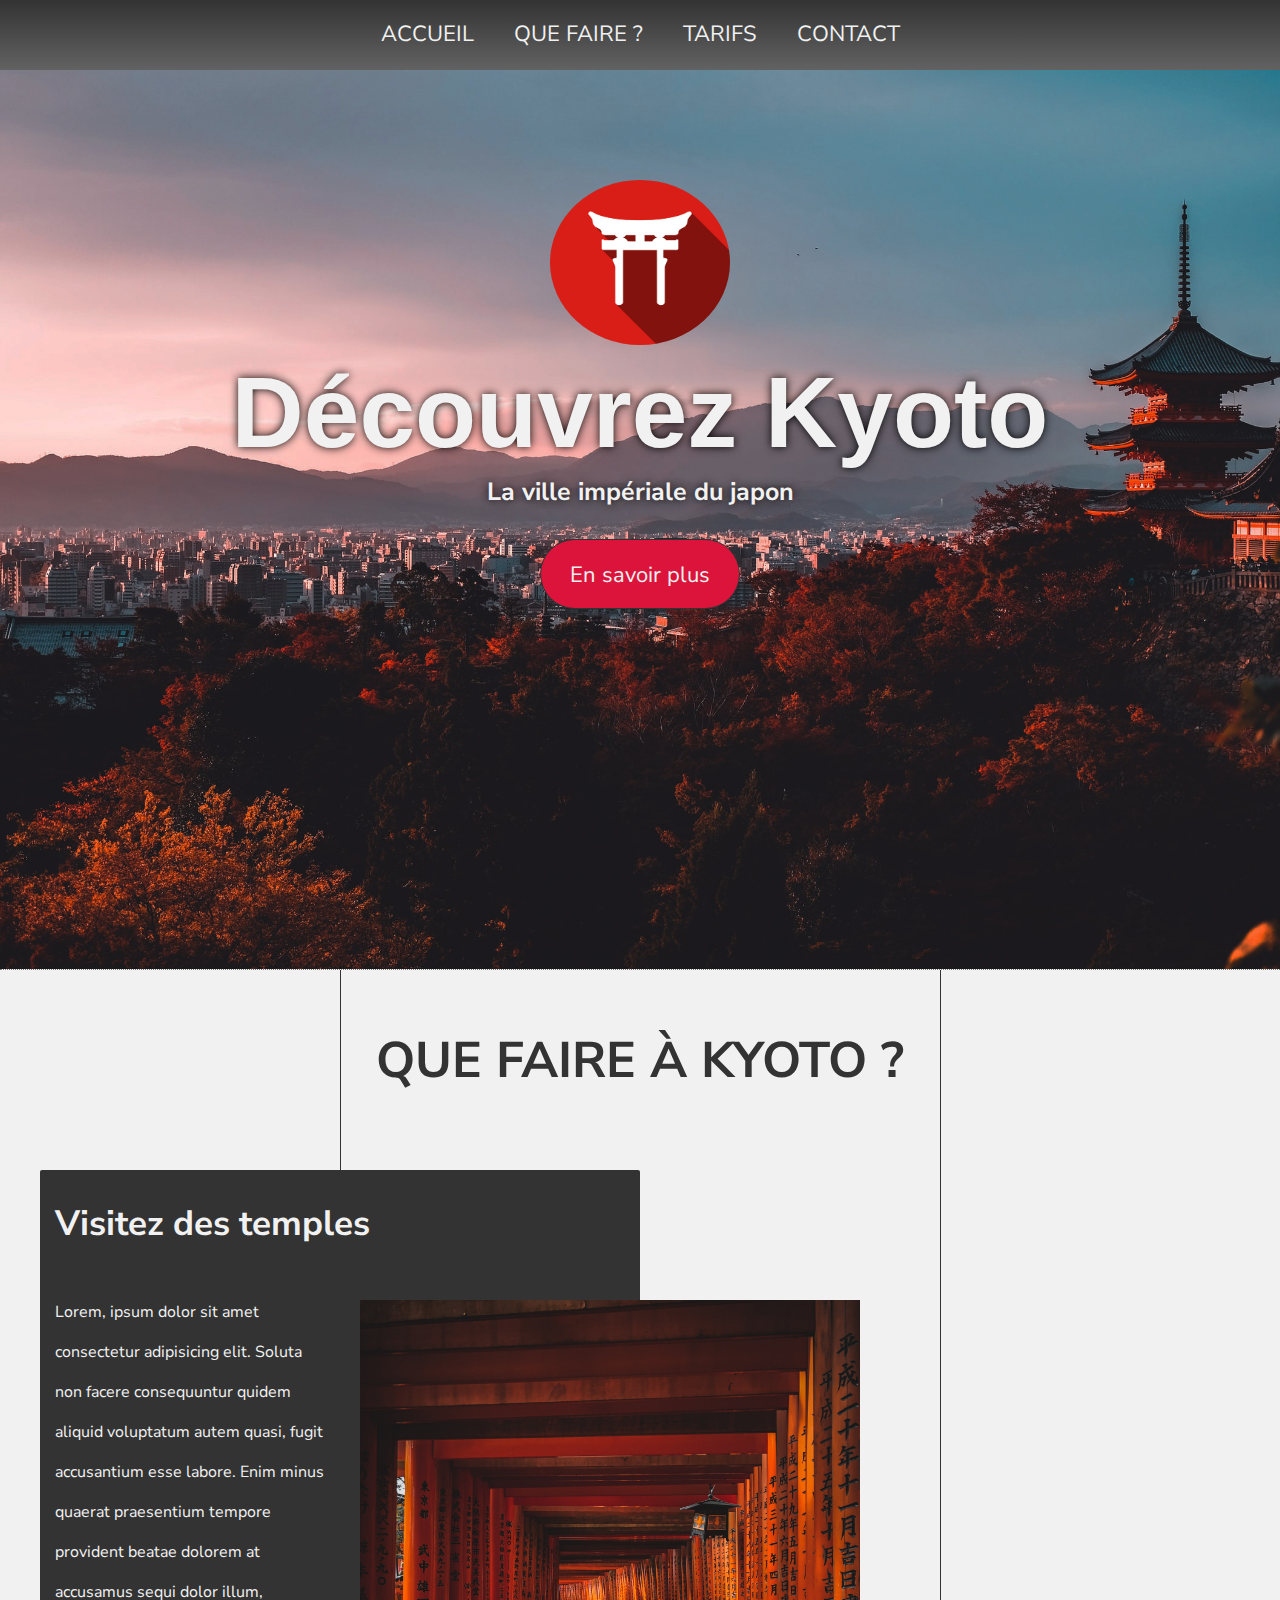
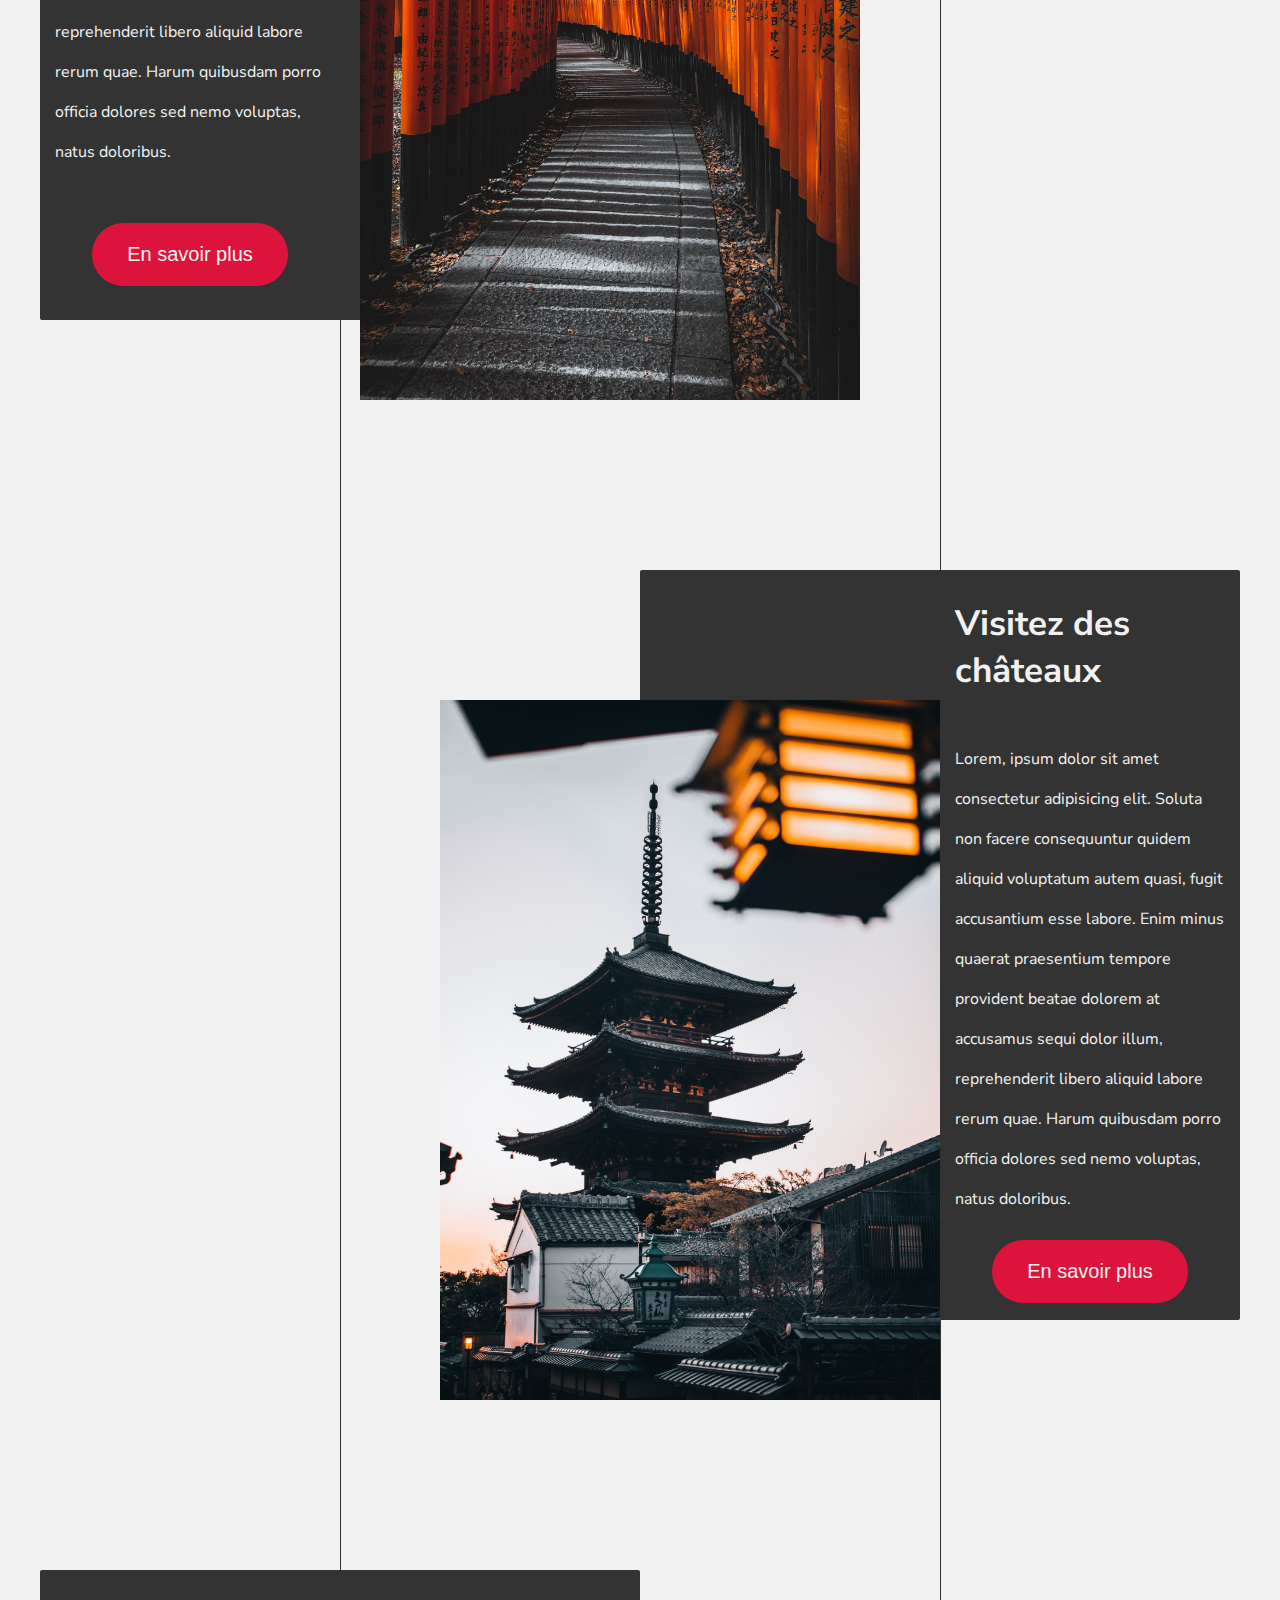
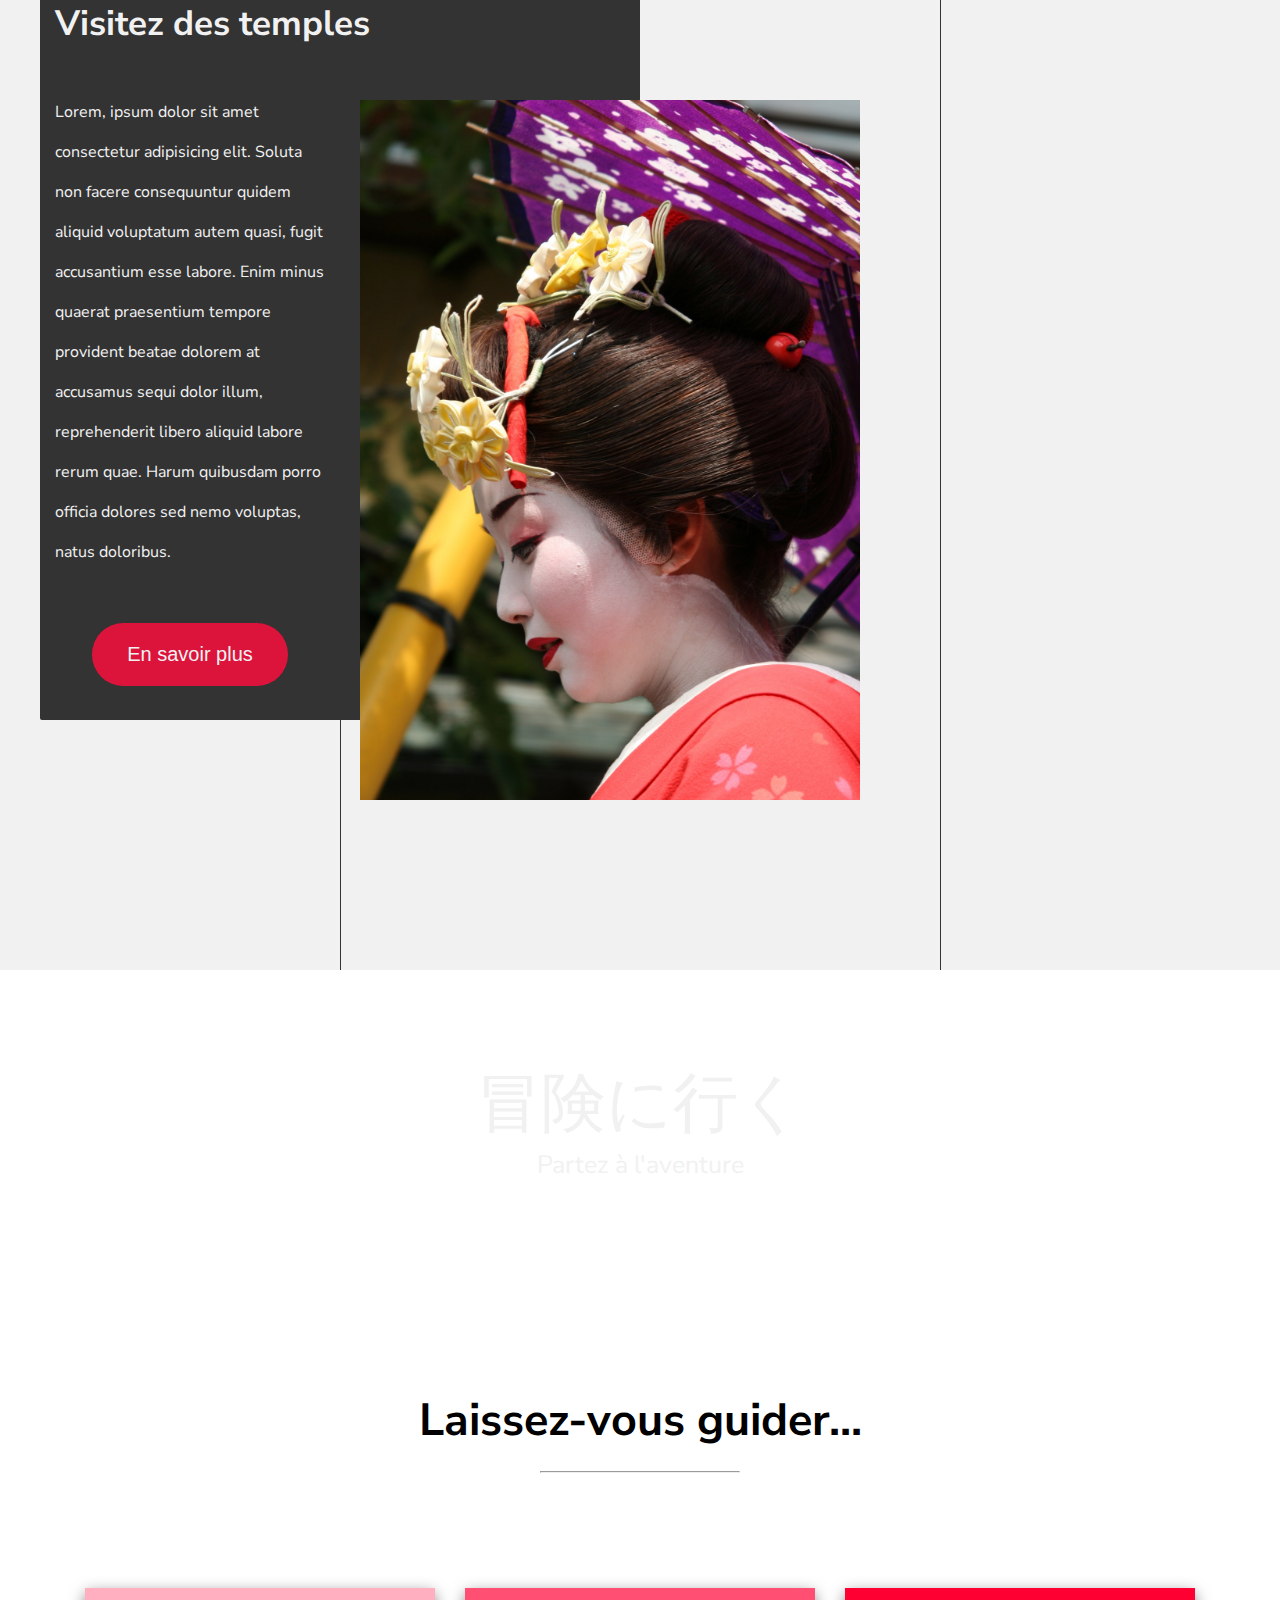
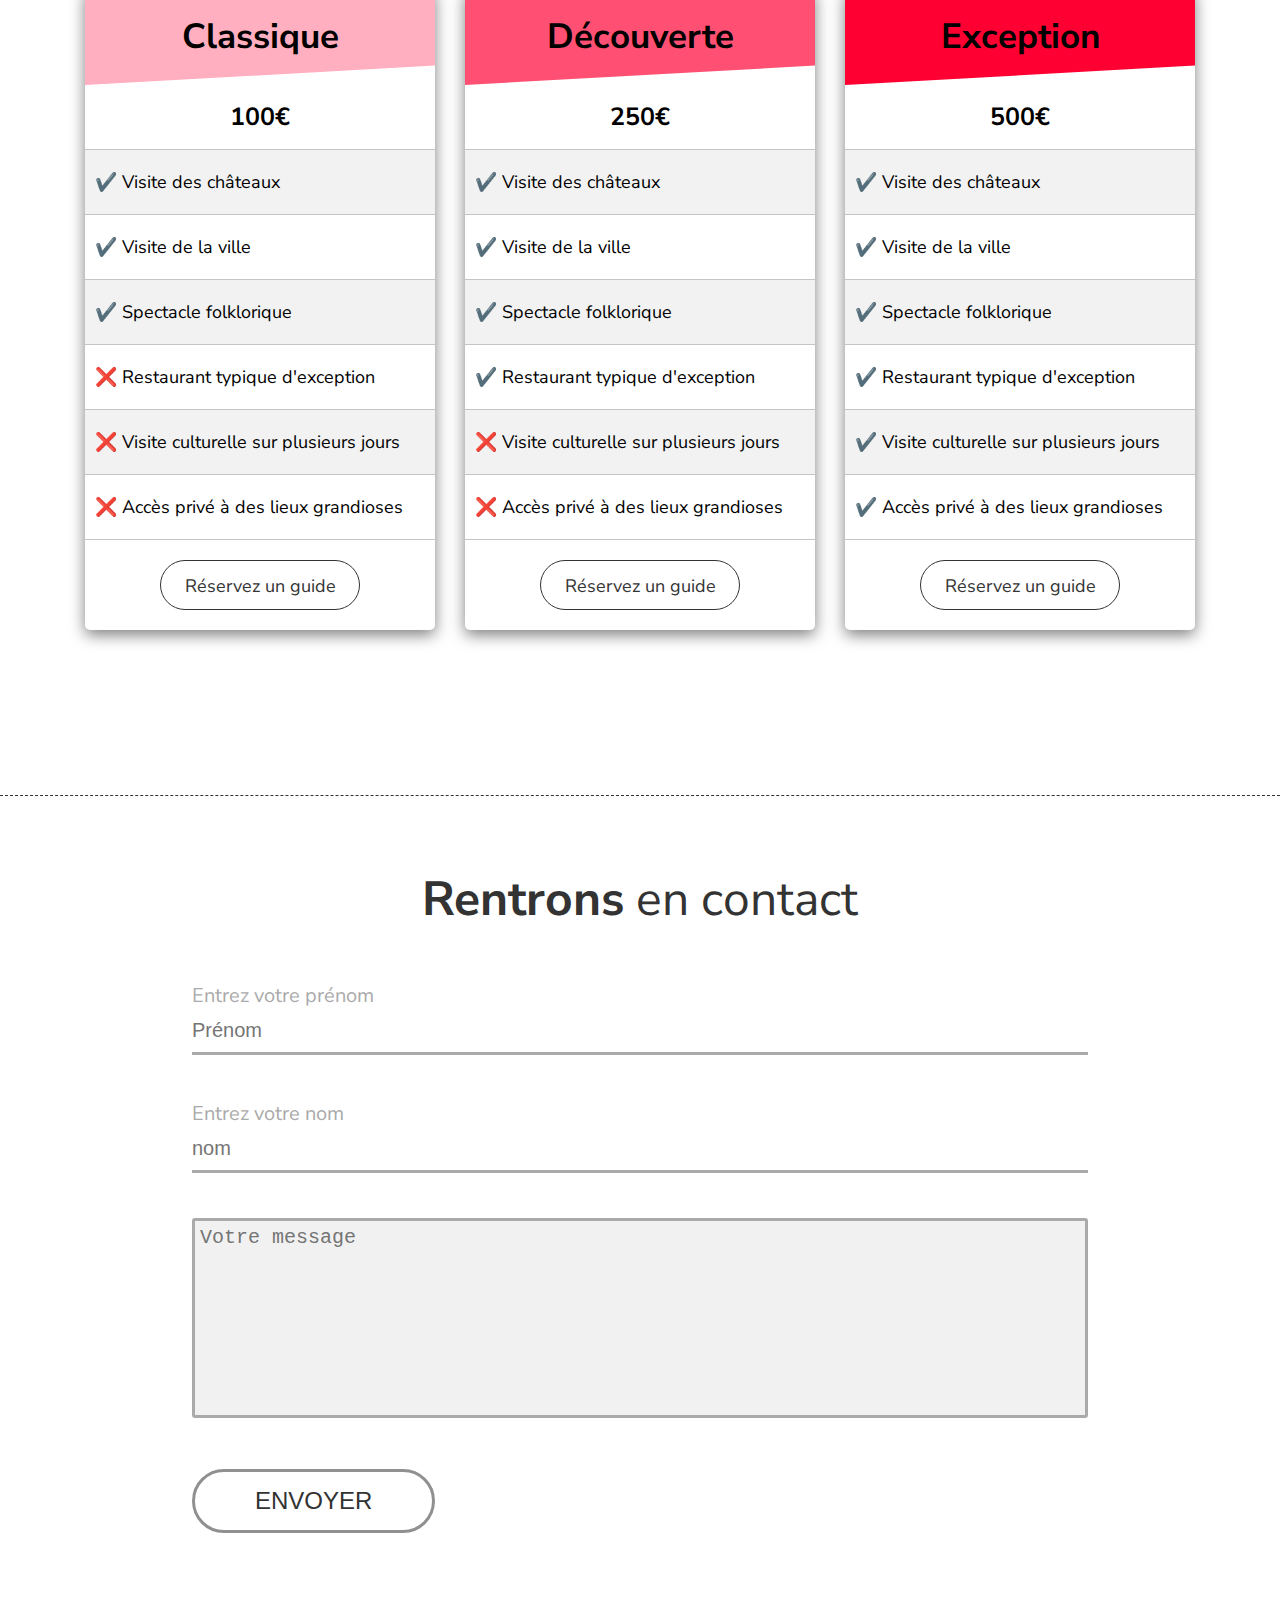
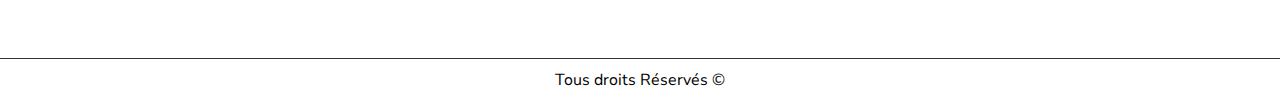
<file: index.html>
<!DOCTYPE html>
<html lang="fr">
<head>
    <meta charset="UTF-8">
    <meta http-equiv="X-UA-Compatible" content="IE=edge">
    <meta name="viewport" content="width=device-width, initial-scale=1.0">
    <title>Site Kyoto</title>
    <link rel="stylesheet" href="style.css">
    <link href="https://fonts.googleapis.com/css2?family=Merienda+One&family=Nunito+Sans:wght@200;300;400;600;700&display=swap" rel="stylesheet">
</head>
<body>
        <!-- Navigation -->
    <nav>
        <ul class="liste-nav">
            <li class="item-nav"><a href="#home">Accueil</a></li>
            <li class="item-nav"><a href="#asym">Que faire ?</a></li>
            <li class="item-nav"><a href="#tarifs">Tarifs</a></li>
            <li class="item-nav"><a href="#contact">Contact</a></li>
        </ul>
        <img src="ressources/menu.svg" alt="logo menu" class="logo-menu" >
    </nav>
        <!-- Accueil -->
        <div class="accueil" id="home">
            <img src="ressources/logo-porte-japon.jpg" alt="logo porte japon" class="logo-kyoto">
            <h1>Découvrez Kyoto</h1>
            <p class="sous-titre">La ville impériale du japon</p>
            <a href="#asym" class="btn-accueil">En savoir plus</a>
        </div>
        <!-- Section Asymétrique -->
        <section class="section-asymetrique" id="asym">
            <h2>Que faire à Kyoto ?</h2>
            <div class="bloc bloc-left bloc-1">
                <div class="bloc-txt-left">
                    <h3>Visitez des temples</h3>
                    <p>Lorem, ipsum dolor sit amet consectetur adipisicing elit. Soluta non facere consequuntur quidem aliquid voluptatum autem quasi, fugit accusantium esse labore. Enim minus quaerat praesentium tempore provident beatae dolorem at accusamus sequi dolor illum, reprehenderit libero aliquid labore rerum quae. Harum quibusdam porro officia dolores sed nemo voluptas, natus doloribus.</p>
                    <button class="btn-bloc-left">En savoir plus</button>
                </div>
            </div>
            <img src="ressources/kyoto-temple.jpg" alt="couloir d'un temple de kyoto" class="img-grid img-grid-1">
            <div class="bloc bloc-right bloc-2">
                <div class="bloc-txt-right">
                    <h3>Visitez des châteaux</h3>
                    <p>Lorem, ipsum dolor sit amet consectetur adipisicing elit. Soluta non facere consequuntur quidem aliquid voluptatum autem quasi, fugit accusantium esse labore. Enim minus quaerat praesentium tempore provident beatae dolorem at accusamus sequi dolor illum, reprehenderit libero aliquid labore rerum quae. Harum quibusdam porro officia dolores sed nemo voluptas, natus doloribus.</p>
                    <button>En savoir plus</button>
                </div>
            </div>
            <img src="ressources/chateau-kyoto.jpg" alt="couloir d'un temple de kyoto" class="img-grid img-grid-2">
            <div class="bloc bloc-left bloc-3">
                <div class="bloc-txt-left">
                    <h3>Visitez des temples</h3>
                    <p>Lorem, ipsum dolor sit amet consectetur adipisicing elit. Soluta non facere consequuntur quidem aliquid voluptatum autem quasi, fugit accusantium esse labore. Enim minus quaerat praesentium tempore provident beatae dolorem at accusamus sequi dolor illum, reprehenderit libero aliquid labore rerum quae. Harum quibusdam porro officia dolores sed nemo voluptas, natus doloribus.</p>
                    <button class="btn-bloc-left">En savoir plus</button>
                </div>
            </div>
            <img src="ressources/geisha.jpg" alt="geisha" class="img-grid img-grid-3">
            <div class="ligne-gauche"></div>
            <div class="ligne-droite"></div>
        </section>
        <!-- Section parallax -->
        <section class="parallax">
            <p>冒険に行く</p>
            <span>Partez à l'aventure</span>
        </section>
        <!-- Section Tarifs -->
        <section class="section-tarifs" id="tarifs">
            <h3>Laissez-vous guider...</h3>
            <hr>
            <div class="container-tarifs">
                <div class="cartes-tarifs">
                    <h4>Classique</h4>
                    <span>100€</span>
                    <p>✔️ Visite des châteaux</p>
                    <p>✔️ Visite de la ville</p>
                    <p>✔️ Spectacle folklorique</p>
                    <p>❌ Restaurant typique d'exception</p>
                    <p>❌ Visite culturelle sur plusieurs jours</p>
                    <p>❌ Accès privé à des lieux grandioses</p>
                    <a href="#contact">Réservez un guide</a>
                </div>
                <div class="cartes-tarifs">
                    <h4>Découverte</h4>
                    <span>250€</span>
                    <p>✔️ Visite des châteaux</p>
                    <p>✔️ Visite de la ville</p>
                    <p>✔️ Spectacle folklorique</p>
                    <p>✔️ Restaurant typique d'exception</p>
                    <p>❌ Visite culturelle sur plusieurs jours</p>
                    <p>❌ Accès privé à des lieux grandioses</p>
                    <a href="#contact">Réservez un guide</a>
                </div>
                <div class="cartes-tarifs">
                    <h4>Exception</h4>
                    <span>500€</span>
                    <p>✔️ Visite des châteaux</p>
                    <p>✔️ Visite de la ville</p>
                    <p>✔️ Spectacle folklorique</p>
                    <p>✔️ Restaurant typique d'exception</p>
                    <p>✔️ Visite culturelle sur plusieurs jours</p>
                    <p>✔️ Accès privé à des lieux grandioses</p>
                    <a href="#contact">Réservez un guide</a>
                </div>
            </div>
        </section> 
        <!--  Section Contact-->
    <section class="section-contact" id="contact">
        <h2><strong>Rentrons</strong> en contact</h2>
        <div class="container-form">
            <form class="form-bloc">
                <div class="form-groupe">
                    <label for="prenom">Entrez votre prénom</label>
                    <input type="text" placeholder="Prénom" required id="prenom">
                </div>
                <div class="form-groupe">
                    <label for="nom">Entrez votre nom</label>
                    <input type="text" placeholder="nom" required id="nom">
                </div>
                <div class="form-groupe">
                    <textarea  id="txt" placeholder="Votre message" required></textarea>
                </div>
                <div class="form-groupe">
                    <input type="submit" value="ENVOYER" class="button-sub">
                </div>
            </form>
        </div>
</section>
<footer>
    Tous droits Réservés &copy;
</footer>
    <script src="app.js"></script>
</body>
</html>
</file>
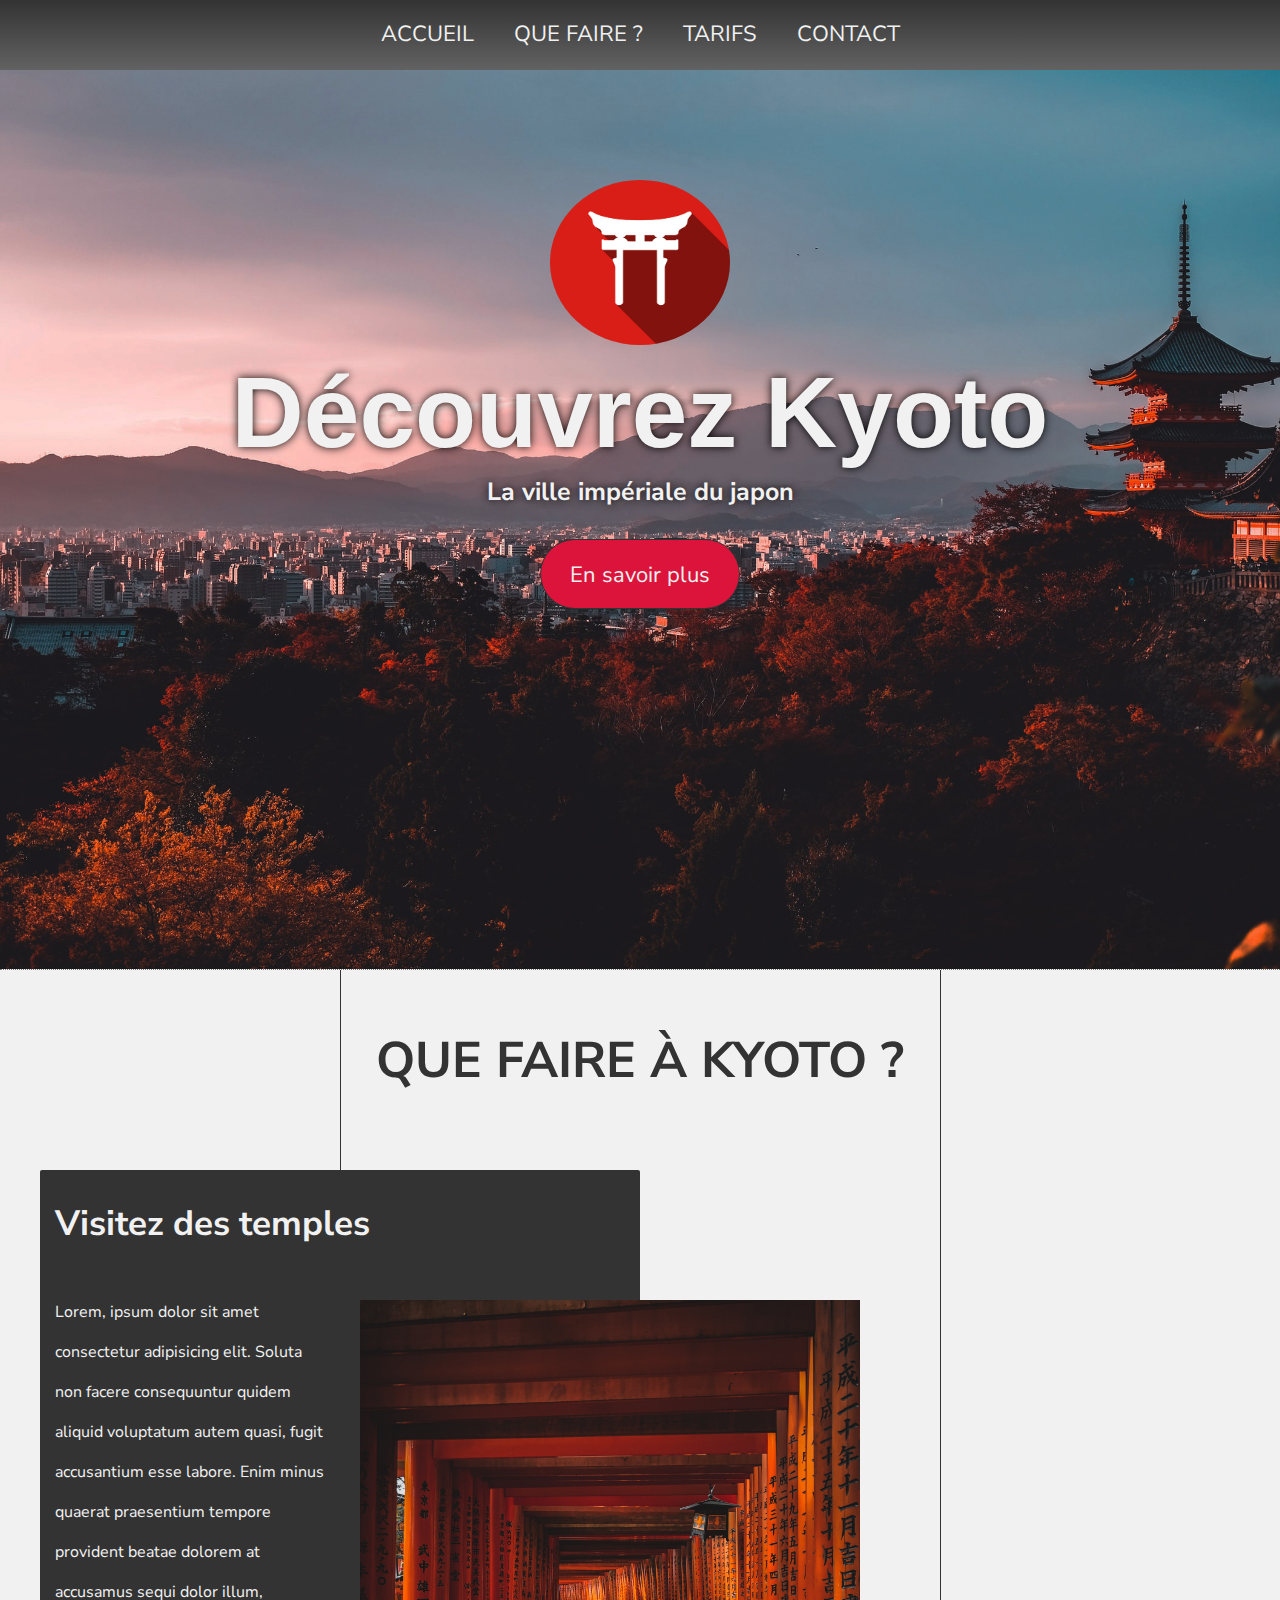
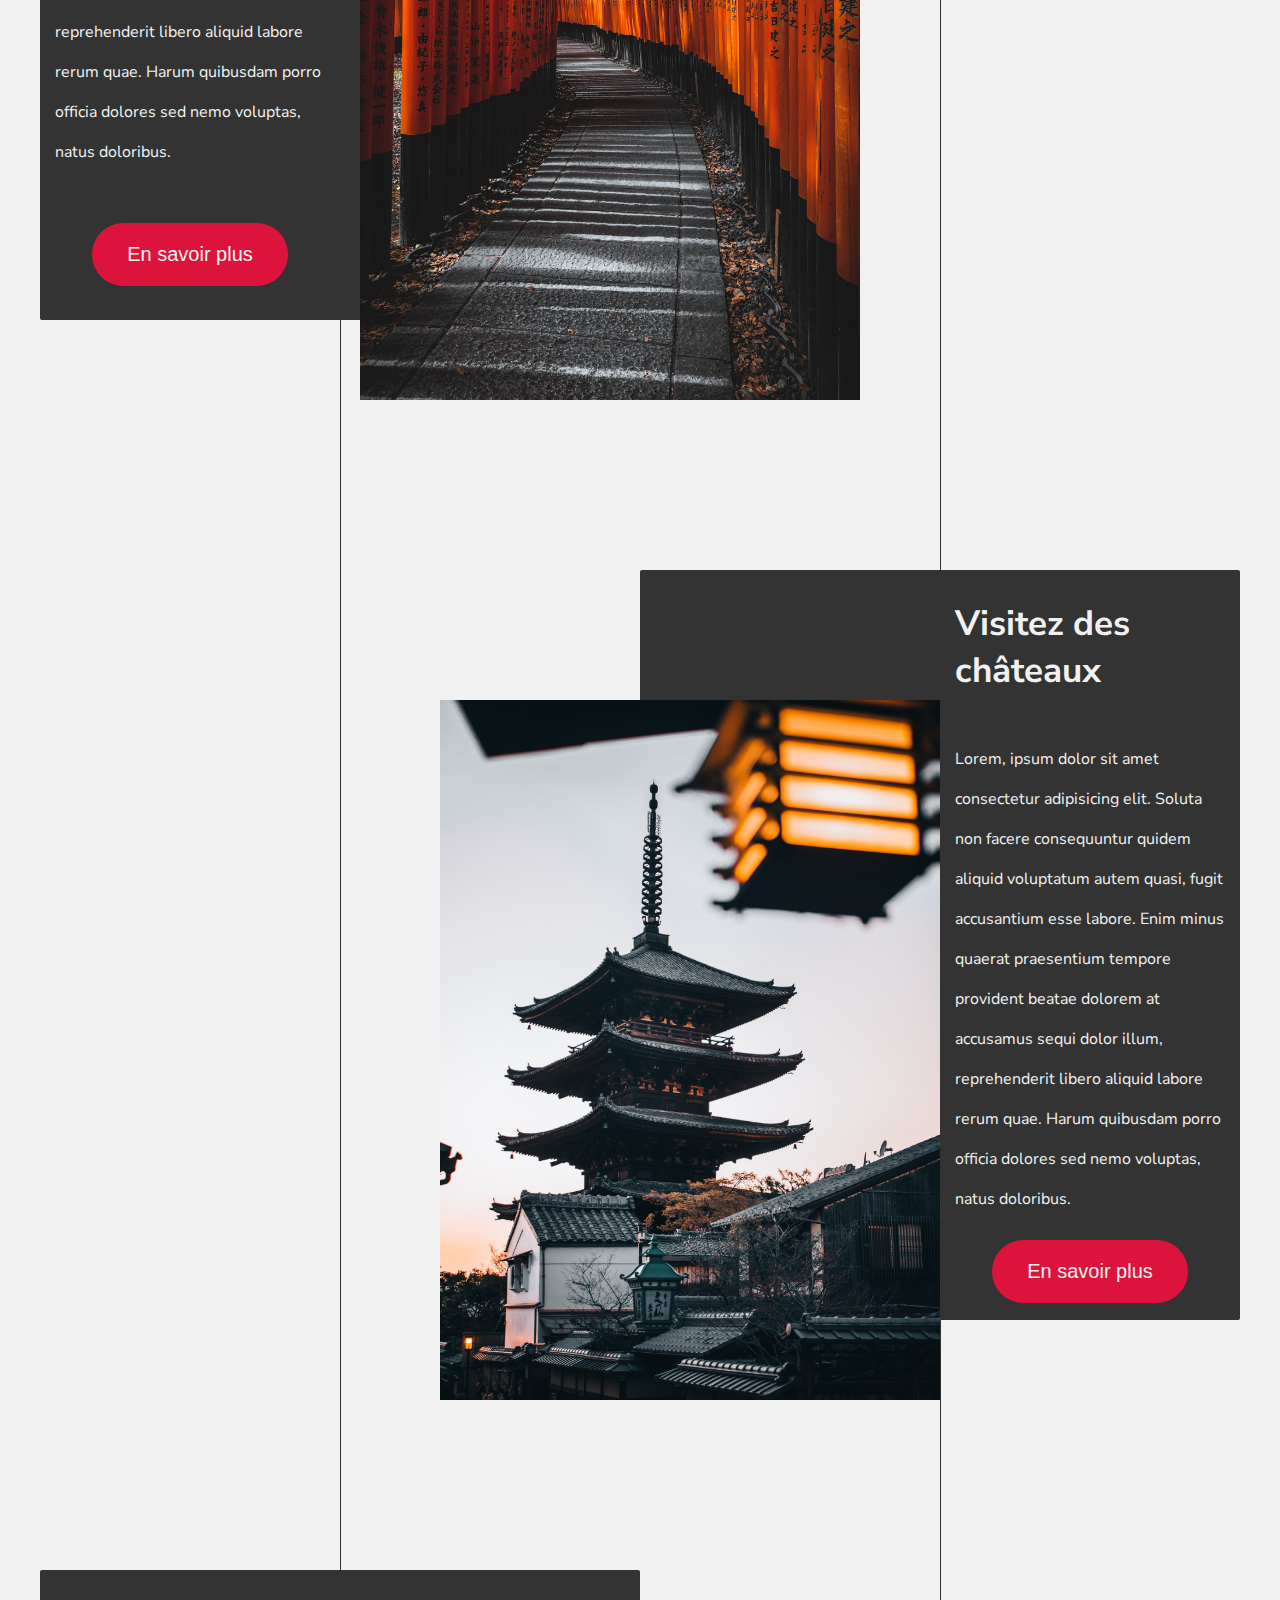
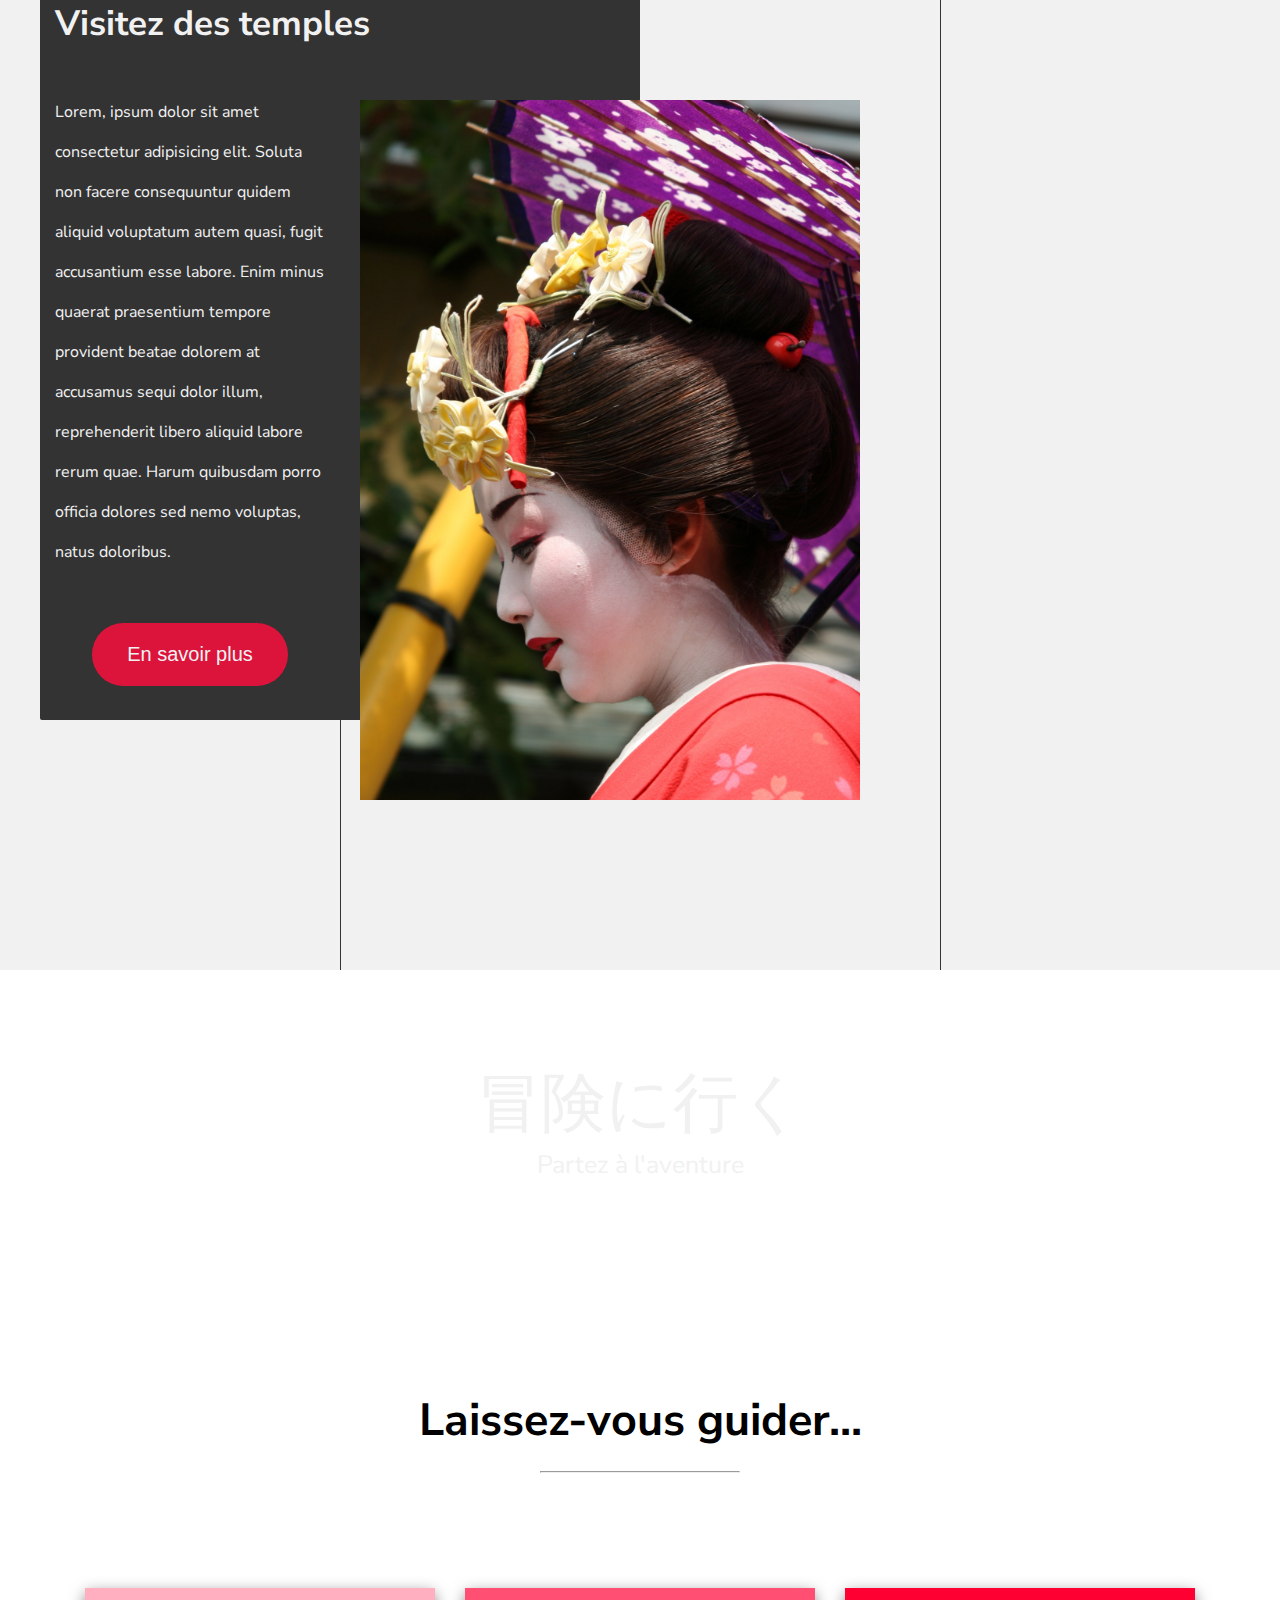
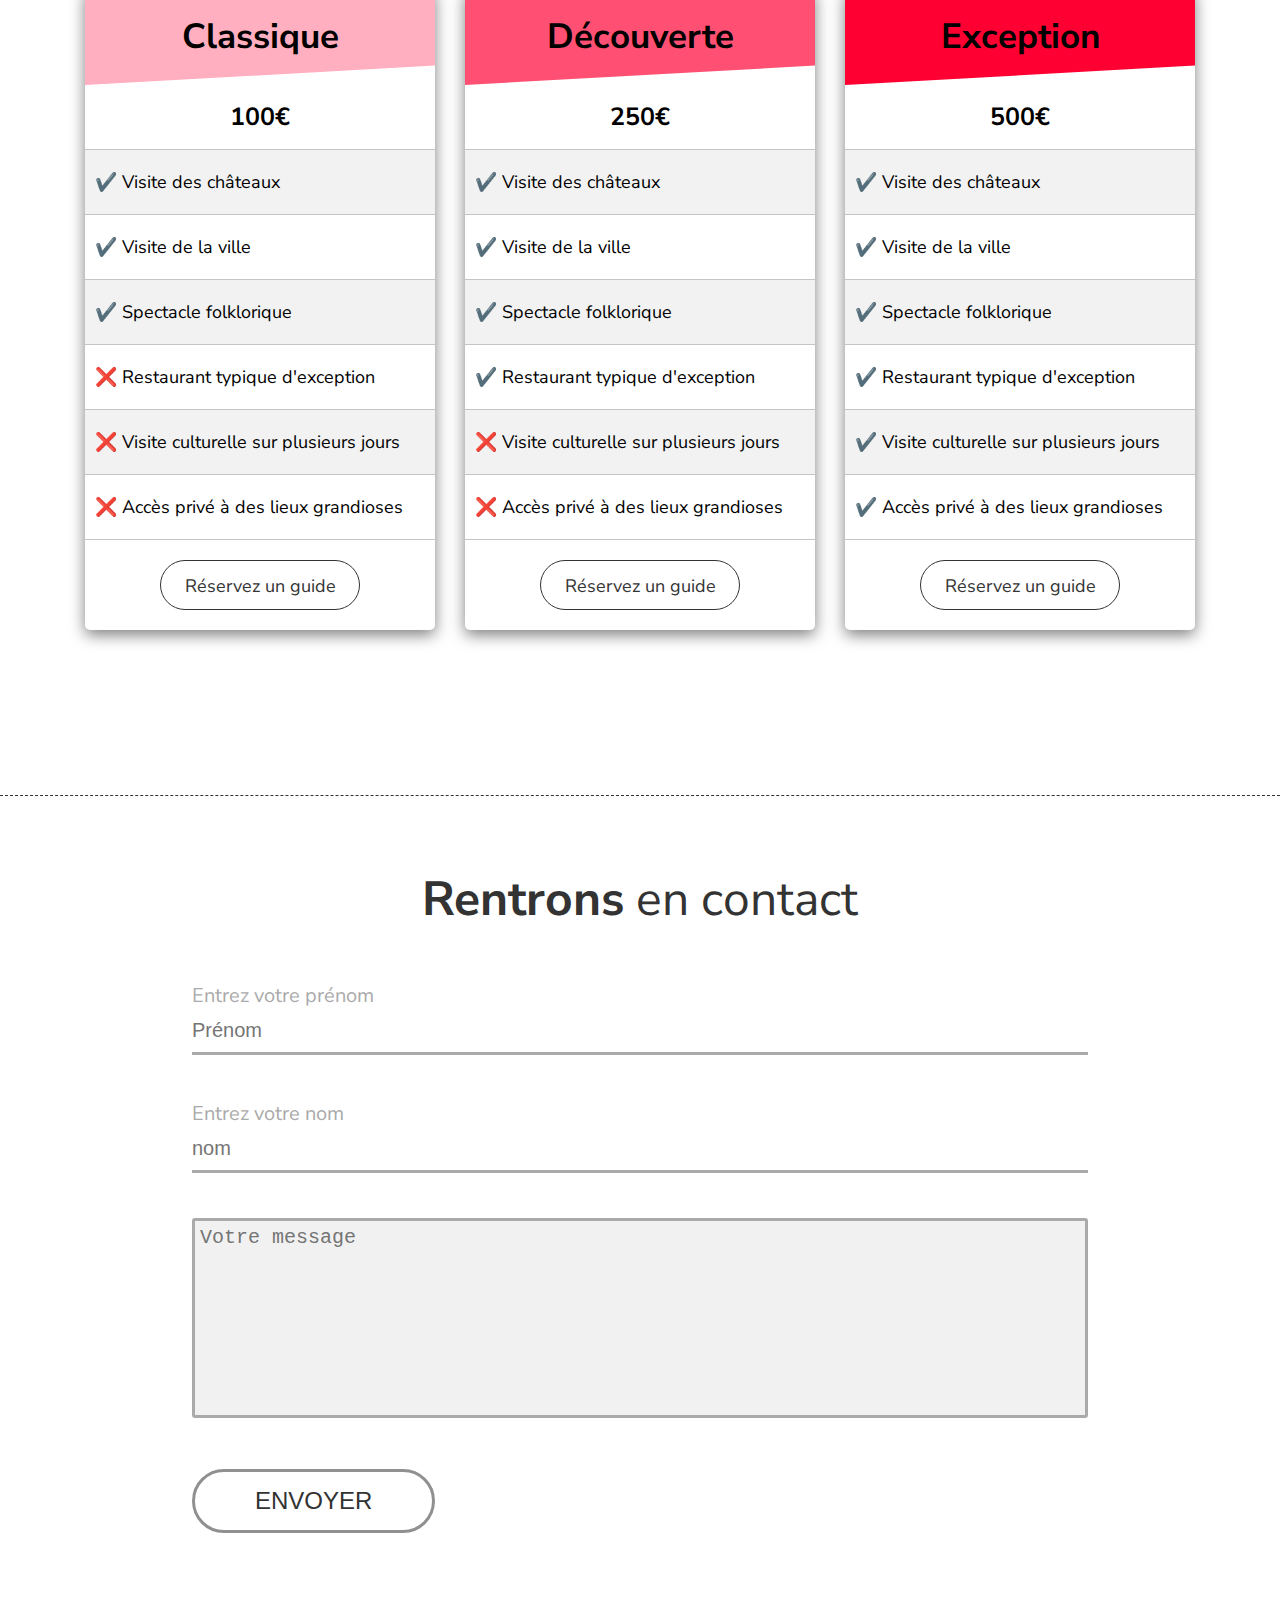
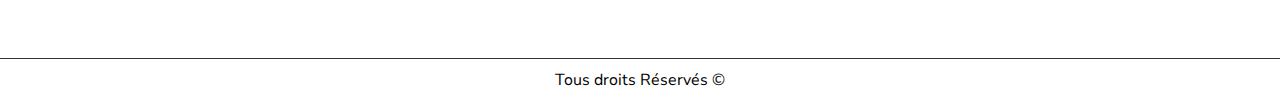
<file: Accueil.html>
<!DOCTYPE html>
<html lang="fr">
<head>
    <meta charset="UTF-8">
    <meta http-equiv="X-UA-Compatible" content="IE=edge">
    <meta name="viewport" content="width=device-width, initial-scale=1.0">
    <title>Site Kyoto</title>
    <link rel="stylesheet" href="style.css">
    <link href="https://fonts.googleapis.com/css2?family=Merienda+One&family=Nunito+Sans:wght@200;300;400;600;700&display=swap" rel="stylesheet">
</head>
<body>

        <!-- Navigation -->


    <nav>
        <ul class="liste-nav">
            <li class="item-nav"><a href="#home">Accueil</a></li>
            <li class="item-nav"><a href="#asym">Que faire ?</a></li>
            <li class="item-nav"><a href="#tarifs">Tarifs</a></li>
            <li class="item-nav"><a href="#contact">Contact</a></li>
        </ul>
        <img src="ressources/menu.svg" alt="logo menu" class="logo-menu" >
    </nav>

        <!-- Accueil -->

        <div class="accueil" id="home">
            <img src="ressources/logo-porte-japon.jpg" alt="logo porte japon" class="logo-kyoto">
            <h1>Découvrez Kyoto</h1>
            <p class="sous-titre">La ville impériale du japon</p>
            <a href="#asym" class="btn-accueil">En savoir plus</a>
        </div>

<!-- Section Asymétrique -->

        <section class="section-asymetrique" id="asym">

            <h2>Que faire à Kyoto ?</h2>

            <div class="bloc bloc-left bloc-1">
                <div class="bloc-txt-left">
                    <h3>Visitez des temples</h3>
                    <p>Lorem, ipsum dolor sit amet consectetur adipisicing elit. Soluta non facere consequuntur quidem aliquid voluptatum autem quasi, fugit accusantium esse labore. Enim minus quaerat praesentium tempore provident beatae dolorem at accusamus sequi dolor illum, reprehenderit libero aliquid labore rerum quae. Harum quibusdam porro officia dolores sed nemo voluptas, natus doloribus.</p>
                    <button class="btn-bloc-left">En savoir plus</button>
                </div>
            </div>
            <img src="ressources/kyoto-temple.jpg" alt="couloir d'un temple de kyoto" class="img-grid img-grid-1">

            <div class="bloc bloc-right bloc-2">
                <div class="bloc-txt-right">
                    <h3>Visitez des châteaux</h3>
                    <p>Lorem, ipsum dolor sit amet consectetur adipisicing elit. Soluta non facere consequuntur quidem aliquid voluptatum autem quasi, fugit accusantium esse labore. Enim minus quaerat praesentium tempore provident beatae dolorem at accusamus sequi dolor illum, reprehenderit libero aliquid labore rerum quae. Harum quibusdam porro officia dolores sed nemo voluptas, natus doloribus.</p>
                    <button>En savoir plus</button>
                </div>
            </div>
            <img src="ressources/chateau-kyoto.jpg" alt="couloir d'un temple de kyoto" class="img-grid img-grid-2">

            <div class="bloc bloc-left bloc-3">
                <div class="bloc-txt-left">
                    <h3>Visitez des temples</h3>
                    <p>Lorem, ipsum dolor sit amet consectetur adipisicing elit. Soluta non facere consequuntur quidem aliquid voluptatum autem quasi, fugit accusantium esse labore. Enim minus quaerat praesentium tempore provident beatae dolorem at accusamus sequi dolor illum, reprehenderit libero aliquid labore rerum quae. Harum quibusdam porro officia dolores sed nemo voluptas, natus doloribus.</p>
                    <button class="btn-bloc-left">En savoir plus</button>
                </div>
            </div>
            <img src="ressources/geisha.jpg" alt="geisha" class="img-grid img-grid-3">

            <div class="ligne-gauche"></div>
            <div class="ligne-droite"></div>
        </section>


        <!-- Section parallax -->
        
        <section class="parallax">
            <p>冒険に行く</p>
            <span>Partez à l'aventure</span>
        </section>

        <!-- Section Tarifs -->

        <section class="section-tarifs" id="tarifs">
            <h3>Laissez-vous guider...</h3>
            <hr>
        <div class="container-tarifs">
    
            <div class="cartes-tarifs">
                <h4>Classique</h4>
                <span>100€</span>
                <p>✔️ Visite des châteaux</p>
                <p>✔️ Visite de la ville</p>
                <p>✔️ Spectacle folklorique</p>
                <p>❌ Restaurant typique d'exception</p>
                <p>❌ Visite culturelle sur plusieurs jours</p>
                <p>❌ Accès privé à des lieux grandioses</p>
       
                <a href="#contact">Réservez un guide</a>
       
            </div>
    
            <div class="cartes-tarifs">
                <h4>Découverte</h4>
                <span>250€</span>
                <p>✔️ Visite des châteaux</p>
                <p>✔️ Visite de la ville</p>
                <p>✔️ Spectacle folklorique</p>
                <p>✔️ Restaurant typique d'exception</p>
                <p>❌ Visite culturelle sur plusieurs jours</p>
                <p>❌ Accès privé à des lieux grandioses</p>
    
                <a href="#contact">Réservez un guide</a>
    
            </div>
    
    
            <div class="cartes-tarifs">
                <h4>Exception</h4>
                <span>500€</span>
                <p>✔️ Visite des châteaux</p>
                <p>✔️ Visite de la ville</p>
                <p>✔️ Spectacle folklorique</p>
                <p>✔️ Restaurant typique d'exception</p>
                <p>✔️ Visite culturelle sur plusieurs jours</p>
                <p>✔️ Accès privé à des lieux grandioses</p>
    
                <a href="#contact">Réservez un guide</a>
         
            </div>
    
    
    
        </div>
    
        </section> 

<!--  Section Contact-->

<section class="section-contact" id="contact">

    <h2><strong>Rentrons</strong> en contact</h2>

    <div class="container-form">

<form class="form-bloc">

    <div class="form-groupe">
        <label for="prenom">Entrez votre prénom</label>
        <input type="text" placeholder="Prénom" required id="prenom">
    </div>

    <div class="form-groupe">
        <label for="nom">Entrez votre nom</label>
        <input type="text" placeholder="nom" required id="nom">
    </div>

    <div class="form-groupe">
        <textarea  id="txt" placeholder="Votre message" required></textarea>
    </div>

    <div class="form-groupe">
       <input type="submit" value="ENVOYER" class="button-sub">
    </div>

</form>

    </div>

</section>

<footer>
    Tous droits Réservés &copy;
</footer>



    <script src="app.js"></script>
</body>
</html>
</file>
<file: style.css>
*, ::before, ::after {
    box-sizing: border-box;
    margin: 0;
    padding: 0;
}
body {
    font-family: Nunito sans, sans-serif;
}

/* Navigation */

nav {
    position: fixed;
    height: 70px;
    width: 100%;
    background: linear-gradient(to bottom,#333, #626262);
    z-index: 10;
}
.logo-menu {
    position:absolute;
    top: 10px;
    right: 15px;
    width: 50px;
    z-index: 25;
    display:none;
}
.liste-nav{
    background: linear-gradient(to bottom, #333, #626262);
    height: 100%;
    width:100%;
    display: flex;
    justify-content: center;
    list-style-type: none;
    z-index: 20;
}
.item-nav{
    display:flex;
    align-items: center;
} 
.item-nav a {
    font-size: 22px;
    color: #f1f1f1;
    text-decoration: none;
    margin: 0 20px;
    text-transform: uppercase;
}
.item-nav a::after {
    content: "";
    display: block;
    margin: 0 auto;
    width: 0%;
    height: 2px;
    background: #f1f1f1;
    transition: width 0.2s ease-in-out;
}
.item-nav a:hover::after {
    width: 100%;
}
@media screen and (max-width: 700px) {
    .logo-menu{
        display: block;
    }
    .liste-nav {
        padding-top: 70px;
        flex-direction: column;
        height: auto;
        position:relative;
        display: none;
    }
    .liste-nav.active{
        display:block;
    }
    .item-nav {
        height: 70px;
        justify-content: center;
    }
}

/* Accueil */

.accueil {
    width : 100%;
    height: 100vh;
    min-height: 970px;
    background-image: url(ressources/accueil-pic-lum-down.jpg);
    background-position: center;
    background-repeat: no-repeat;
    background-size: cover;
    border-bottom: 1px dotted #777;
    /* Pour eviter le bug de la fusion des marges on ajoute 1 pixel pour créer un élément entre l'accueil et le logo*/
    padding-top: 1px;
}
.logo-kyoto {
    border-radius: 50%;
    width : 180px;
    display : block;
    margin: 179px auto 0;
}
.accueil h1 {
    text-align: center;
    font-size: 100px;
    text-shadow: 0 0 10px #000;
    color : #f1f1f1;
    margin-top: 10px;
    font-family: Merienda one, sans-serif;
}
.sous-titre {
    text-align: center;
    font-size: 25px;
    font-weight: bold;
    color: #f1f1f1;
    margin: 5px 0;
    text-shadow: 0 0 10px #000;
}
.btn-accueil {
    border-radius: 9999px;
    background: crimson;
    border: 1px solid #333;
    color: #f1f1f1;
    text-align: center;
    font-size: 22px;
    display: block;
    width: 200px;
    height:70px;
    line-height: 70px;
    text-decoration: none;
    margin: 30px auto 0;
    transition: all 0.2s ease-in-out;
}
.btn-accueil:hover {
    background: rgb(177,0,36);
    color : #fff;
}

@media screen and (max-width: 850px){

    .accueil {
        height: 650px;
        min-height: auto;
        background-position: right;
    }
    .logo-kyoto {
        margin: 120px auto 0;
    }
    .accueil h1 {
        font-size: 60px;
    }
    .sous-titre {
        font-size: 23px;
    }
    .btn-accueil {
        width : 150px;
        height : 50px;
        line-height: 50px;
        font-size: 18px;
        margin: 15px auto 0;
    }

}
@media screen and (max-width: 400px){

    .accueil {
        height: 550px;
    }
    .logo-kyoto {
        width: 150px;
        margin: 110px auto 0;
    }
    .accueil h1 {
        font-size: 35px;
    }
    .sous-titre {
        font-size: 20px;
    }
    .btn-accueil {
        width : 130px;
        height : 45px;
        line-height: 45px;
        font-size: 16px;
    }
    .logo-menu {
        top: 15px;
        width : 40px;
    }

}

/* Section asymétrique */

.section-asymetrique {
    display: grid;
    grid-template: 200px repeat(3, auto) / 1fr 600px 1fr;
    background: #f1f1f1;
}

.section-asymetrique h2 {
    grid-area: 1 / 1 / 2 /-1;
    display: flex;
    justify-content: center;
    align-items: center;
    color: #333;
    font-size: 50px;
    text-transform: uppercase;
    padding-bottom: 20px;
}

/* Placement des éléments */

.bloc-1,.img-grid-1{
    grid-area: 2 / 2 / 3 / 3;
}

.bloc-right,.img-grid-2{
    /* début ligne colonne fin ligne fin collonne */
    grid-area: 3 / 2 / 4 / 3;
}

.bloc-3,.img-grid-3 {
    grid-area: 4 / 2 / 5 / 3;
}

.bloc {
    background: #333;
    color: #f1f1f1;
    position: relative;
    border-radius: 2px;
    height:750px;
    margin-bottom: 250px;
}

.img-grid {
    width: 500px;
    height: 700px;
    object-fit: cover;
    position: relative;
}
.img-grid-1,.img-grid-3 {
    top: 130px;
    left: 20px;
}
.bloc-left {
    left: -300px;
}

.bloc-txt-left {
    width: 50%;
    height: 100%;

}

.bloc-txt-left h3 {
    white-space: nowrap;
    font-size: 35px;
    margin: 30px 15px;
}
.bloc-txt-left p {
    line-height: 40px;
    padding: 15px;
}
.bloc button {
    border-radius: 9999px;
    outline: none;
    border: none;
    background: crimson;
    border: 1px solid #333;
    color: #f1f1f1;
    padding: 20px 35px;
    font-size: 20px;
    margin: 35px auto;
    cursor: pointer;
    display: block;
}
.bloc-right {
    right:-300px;
}
.img-grid-2 {
    top: 130px;
    left: 100px;
}
.bloc-txt-right {
    position: absolute;
    right: 0;
    width: 50%;
    height: 100%
}
.bloc-txt-right h3 {
    position:relative;
    font-size: 35px;
    margin: 30px 15px;
}
.bloc-txt-right p {
line-height: 40px;
padding: 15px;
}
.bloc-txt-right button {
    margin: 5px auto;
}
/* Lignes verticales */

.ligne-gauche {
    grid-area: 1 / 2 / -1 / 3;
    border-left: 1px solid #333;
}
.ligne-droite {
    grid-area: 1 / 3 / -1 / 4;
    border-left: 1px solid #333;
}

    @media screen and (max-width: 1200px){
        .section-asymetrique {grid-template: 200px repeat(6, auto) 100px /1fr 600px 1fr;
        }
        .section-asymetrique h2 {
            font-size: 50px;
            padding-bottom: 0px;
        }
        .bloc-1 {
            grid-area: 2 / 2 / 3 / 3;
        }
        .img-grid-1 {
            grid-area: 3 / 2 / 4 / 3;
        }
        .bloc-right {
            grid-area: 4 / 2 / 5 / 3;
        }
        .img-grid-2 {
            grid-area: 5 / 2 / 6 / 3;
        }
        .bloc-3 {
            grid-area: 6 / 2 / 7 / 3;
        }
        .img-grid-3 {
            grid-area: 7 / 2 / 8 / 3;
        }
        .bloc {
            height: 100%;
            margin-bottom: 0px;
        }
        .img-grid {
            position: static;
            width: 600px;
        }
        .img-grid-1,.img-grid-3 {
            top: 0px;
            left: 0px;
        }
        .img-grid-2 {
            top: 0px;
            left: 0px;
        }
        .bloc-left {
            left: 0px;
        }
        .bloc-right {
            right: 0px;
        }
        .bloc-txt-left {
            width: 100%;
            height: 100%;
        }
        .bloc-txt-left h3,
        .bloc-txt-right h3 {
            text-align: center;
        }
        .bloc-txt-left p,
        .bloc-txt-right p {
            font-size: 20px;
            line-height: 1.8;
            padding: 15px;
        }
        .bloc button {
            font-size: 20px;
            padding : 15px 30px;
            margin-bottom: 30px;
        }

        .bloc-txt-right {
            position: static;
            width: 100%;
            height: 100%;
        }
}

@media screen and (max-width: 600px){

    .section-asymetrique {
        grid-template: 150px repeat(6, auto) 100px /100%;
    }
    .ligne-gauche,
    .ligne-droite {
        display: none;
    }

    .section-asymetrique h2 {
        font-size: 30px;
    }
    .bloc,.img-grid {
        grid-area: auto;
    }
    .img-grid {
        width: 100%;
        height: 500px;
    }

    .bloc-txt-left h3,
    .bloc-txt-right h3{
        font-size: 25px;
    }
    .bloc-txt-right {
        width: 100%;
    }
}

/* ------------Section parallax------------- */

.parallax {
    width: 100%;
    height: 300px;
    background: url(ressources/parallax-large-flou.jpg);
    background-position: center;
    background-attachment: fixed;
    display: flex;
    justify-content: center;
    align-items: center;
    flex-direction: column;
}

.parallax p {
    font-size:65px;
    color: #f1f1f1;

}

.parallax span {

display: block;
font-size: 25px;
color : #f1f1f1;
}

@media screen and(max-width: 400px) {
    .parallax p {
        font-size: 55px;
    }
}

/* -------- Section Tarifs------ */

.section-tarifs {
    padding-bottom: 150px;
    border-bottom: 1px dashed #333;
}

.section-tarifs h3 {
    text-align: center;
    font-size: 45px;
    margin: 120px 0 20px;
    padding: 0 30px;
}

.section-tarifs hr {
    width: 200px;
    margin: 20px auto 100px;
}

.container-tarifs {
    display: flex;
    justify-content: center;
    flex-wrap: wrap;
}

.cartes-tarifs {
    width: 350px;
    height: auto;
    border-radius: 5px;
    margin: 15px 15px;
    cursor:pointer;
    box-shadow: 0 5px 15px rgba(0, 0, 0, 0.5);
    transition:all 0.2s ease-in-out;
    position: relative;
}

.cartes-tarifs:hover {
    transform: translate(-5px);
}

.cartes-tarifs h4 {
    text-align: center;
    padding: 25px 20px;
    font-size: 35px;
    clip-path: polygon(0 0, 100% 0%, 100% 80%, 0 100%);
    background: #ffafbf;
}

.cartes-tarifs span {
    display: block;
    text-align: center;
    padding: 15px;
    font-size: 25px;
    font-weight: bold;
}

.cartes-tarifs:nth-child(2) h4 {
    background: #ff5073;
}
.cartes-tarifs:nth-child(3) h4 {
    background: #ff0033;
}

.cartes-tarifs p {
    font-size: 18px;
    padding: 20px 10px;
    border-top: 1px solid rgb(194,197,194);
}

.cartes-tarifs p:last-of-type {
    border-bottom: 1px solid rgb(194,197,194);
}

/* odd = selection des "enfants impaires" */
.cartes-tarifs p:nth-child(odd) {
    background: rgba(195,195,195,0.219);
}

.cartes-tarifs a {
    display: block;
    text-decoration: none;
    border: 1px solid #333;
    text-align: center;
    width: 200px;
    height: 50px;
    border-radius: 9999px;
    color: #333;
    font-size: 18px;
    line-height: 50px;
    margin: 20px auto;
    transition:all 0.2s ease-in-out;
}

.cartes-tarifs a:hover {
    background: #333;
    color: #f1f1f1;
}

@media screen and (max-width: 900px){
    .section-tarifs h3 {
        font-size: 35px;
        margin: 40px 0 40px;
    }
}
@media screen and (max-width: 425px){
    .section-tarifs h3 {
        font-size: 35px;
        padding: 0 10px;
        margin: 20px 0;
    }
    .section-tarifs hr {
        width: 200px;
        margin: 20px auto 20px;
    }
}


/* ----------Contact---------- */

.section-contact {
    padding-bottom: 100px;
}

.section-contact h2 {
    text-align: center;
    color:#333;
    font-size: 48px;
    font-weight: 400;
    margin-bottom: 50px;
    padding: 70px 0 0 0;
}

.container-form {
    margin: 0 auto;
    width: 70%;
}
.form-groupe {
    position: relative;
    margin-bottom: 45px;
}

.form-groupe label {
    color: #aaa;
    font-size: 20px;
    
}

.form-groupe input {
    display: block;
    width: 100%;
    padding: 10px 0px;
    border:none;
    outline: none;
    background: none;
    border-bottom: 3px solid #aaa;
    color: #666;
    font-size: 20px;
}

textarea {
    width: 100%;
    height: 200px;
    border: none;
    border: 3px solid #aaa;
    border-radius: 3px;
    padding: 5px;
    resize: none;
    font-size: 20px;
    background: #f1f1f1;
}

.form-groupe:nth-child(4) {
    margin-bottom: 25px;
}

.form-groupe .button-sub {
    display: block;
    width: auto;
    padding: 15px 60px;
    border: 3px solid rgb(144,144,144);
    border-radius: 9999px;
    background: linear-gradient(to right, transparent 50%, rgb(65,65,65) 50%, rgb(134,134,134));
    background-size: 200%;
    color: #333;
    font-size: 24px;
    font-weight: 500;
    cursor: pointer;
    transition: all 0.4s ease-in-out;
}

.form-groupe .button-sub:hover {
    color: #fff;
    background-position: 100%;
    border: 3px solid #fff;
}

@media screen and (max-width: 1300px){
    .section-contact h2 {
        padding: 70px 0 0 0;
    }
    .container-form {
        padding-left: 0;
    }
}

/* Footer */

footer {
    border-top: 1px solid #333;
    width: 100%;
    text-align: center;
    padding: 10px 0;
}
</file>
